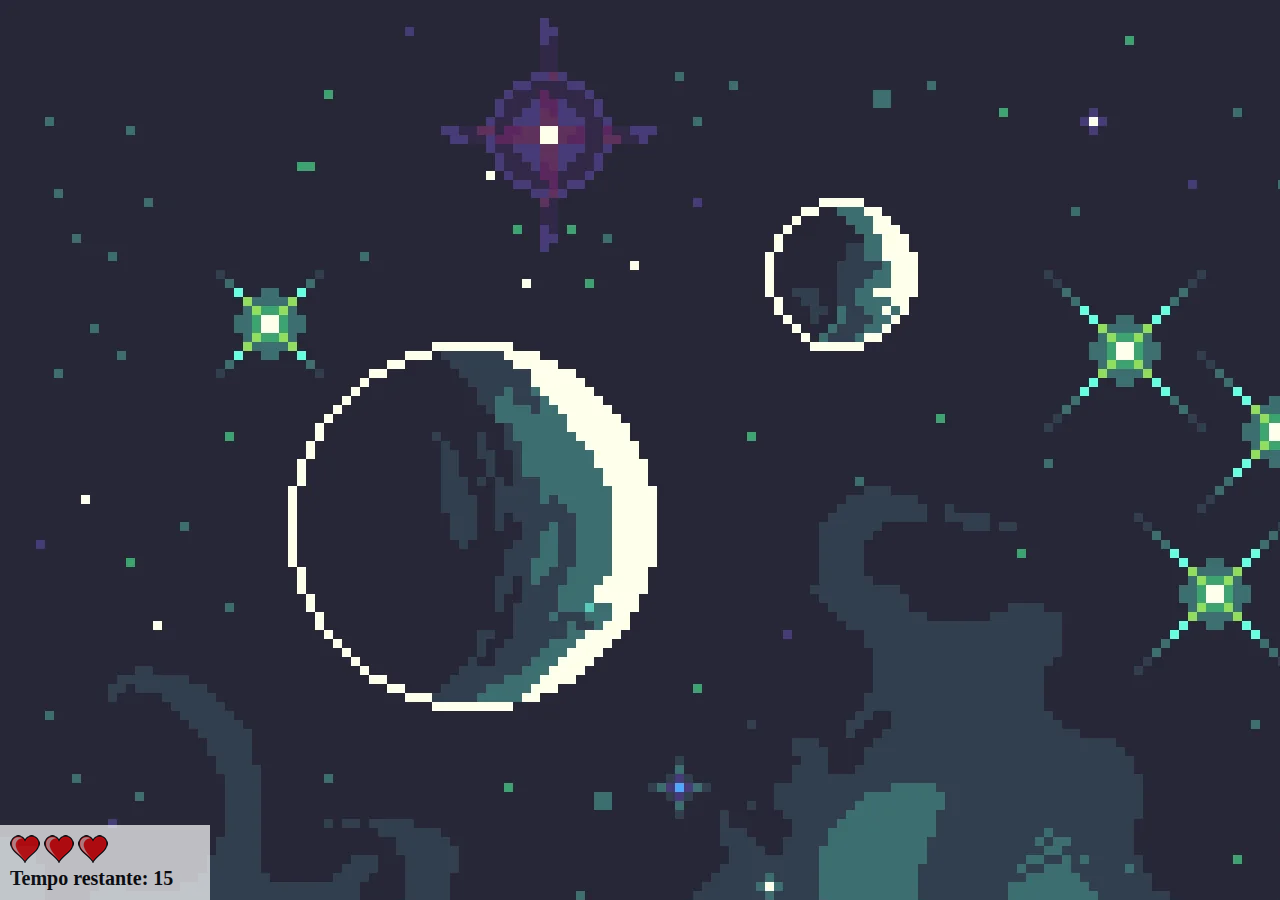
<file: index.html>
<!DOCTYPE html>
<html lang="en">
<head>
    <meta charset="UTF-8">
    <meta name="viewport" content="width=device-width, initial-scale=1.0">
    <title>Ship destroyer</title>
    <link rel="stylesheet" href="style.css">
    
</head>
<!-- Chama a função ao mudar o tamanho da janela -->
<body onresize="ajustaTamanhoJogo()">
    
    <!-- <img src="imagens/nave.png" alt="" class="nave"> -->

    <div class="painel">
        <div class="vidas">
            <img src="imagens/coracao_cheio.png" alt="" class="coracoes">
            <img src="imagens/coracao_cheio.png" alt="" class="coracoes">
            <img src="imagens/coracao_cheio.png" alt="" class="coracoes">
        </div>

        <div class="cronometro">
            Tempo restante: <span id="cronometro"></span>
        </div>
    </div>


    <script src="game.js"></script>
</body>
</html>
</file>
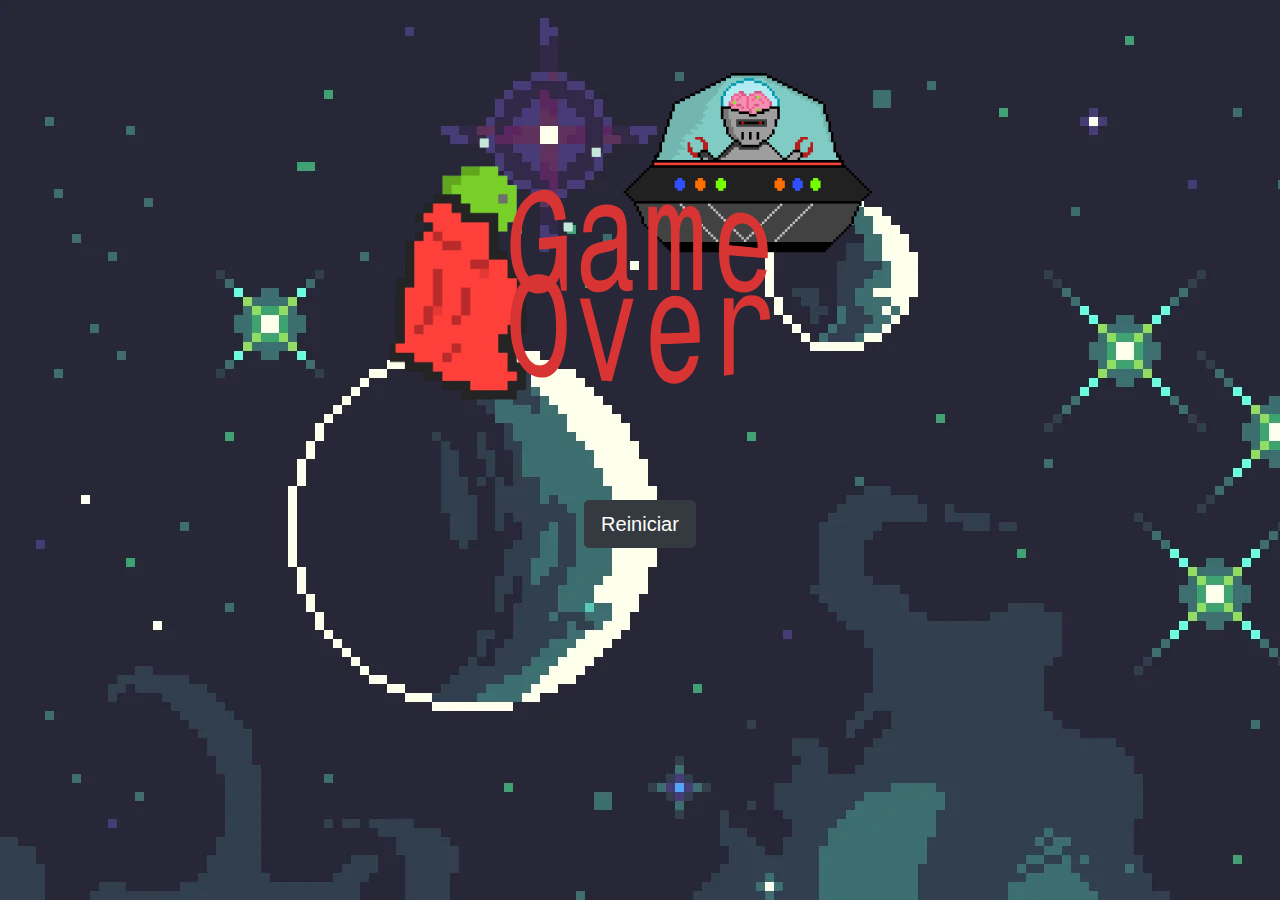
<file: fim_de_jogo.html>
<!DOCTYPE html>
<html lang="en">
<head>
    <meta charset="UTF-8">
    <meta name="viewport" content="width=device-width, initial-scale=1.0">
    <link rel="stylesheet" href="https://maxcdn.bootstrapcdn.com/bootstrap/4.0.0/css/bootstrap.min.css" integrity="sha384-Gn5384xqQ1aoWXA+058RXPxPg6fy4IWvTNh0E263XmFcJlSAwiGgFAW/dAiS6JXm" crossorigin="anonymous">
    <link rel="stylesheet" href="style.css">
</head>
<body>

     <div class="container">
        <div class="row">
            <div class="col">
                <div class="d-flex justify-content-center">
                    <img src="imagens/game_over.png" />
                </div>
            </div>
        </div>


        <div class="row">
            <div class="col">
                <div class="d-flex justify-content-center">
                    <button type="button" class="btn btn-dark btn-lg" onclick="window.location.href = 'inicio.html' ">Reiniciar</button>
                </div>
            </div>
        </div>
    </div>
</body>
</html>
</file>
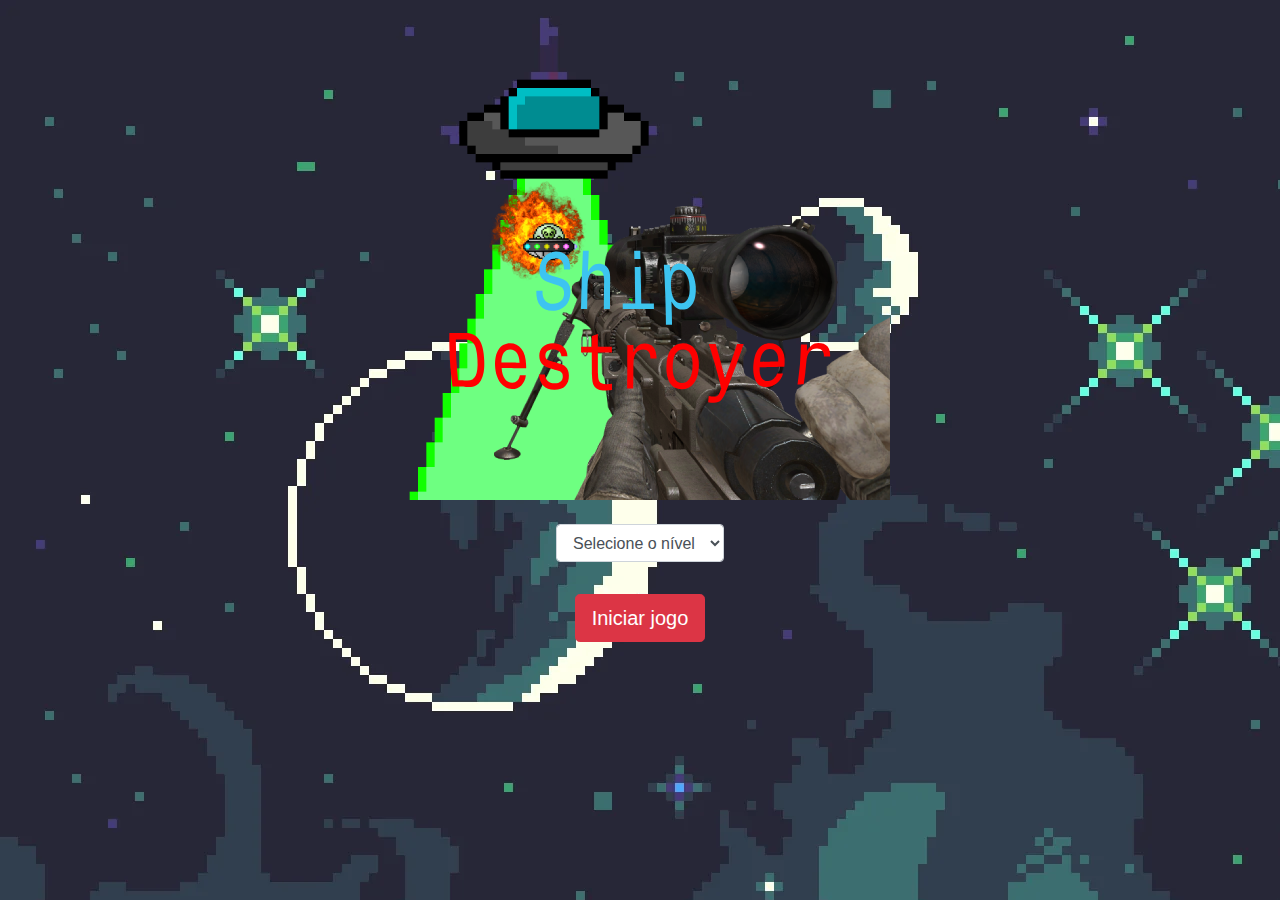
<file: inicio.html>
<!DOCTYPE html>
<html lang="en">
<head>
    <meta charset="UTF-8">
    <meta name="viewport" content="width=device-width, initial-scale=1.0">
    <link rel="stylesheet" href="https://maxcdn.bootstrapcdn.com/bootstrap/4.0.0/css/bootstrap.min.css" integrity="sha384-Gn5384xqQ1aoWXA+058RXPxPg6fy4IWvTNh0E263XmFcJlSAwiGgFAW/dAiS6JXm" crossorigin="anonymous">
    <link rel="stylesheet" href="style.css">
</head>
<body>

     <div class="container">
        <div class="row">
            <div class="col">
                <div class="d-flex justify-content-center">
                    <img src="imagens/game.png" />
                </div>
            </div>
        </div>

        <br>

        <div class="row">
            <div class="col">
                <div class="d-flex justify-content-center">
                    <div class="mb-2">
                        <select name="" id="nivel" class="form-control">
                        <option value="">Selecione o nível</option>
                        <option value="normal">Normal</option>
                        <option value="dificil">Difícil</option>
                        <option value="hardcore">Hardcore</option>
                    </select>
                    </div>
                </div>
            </div>
        </div>

        <br>

        <div class="row">
            <div class="col">
                <div class="d-flex justify-content-center">
                    <button type="button" class="btn btn-danger btn-lg" onclick="iniciarJogo()">Iniciar jogo</button>
                </div>
            </div>
        </div>
    </div>





    <script src="game.js"></script>
</body>
</html>
</file>
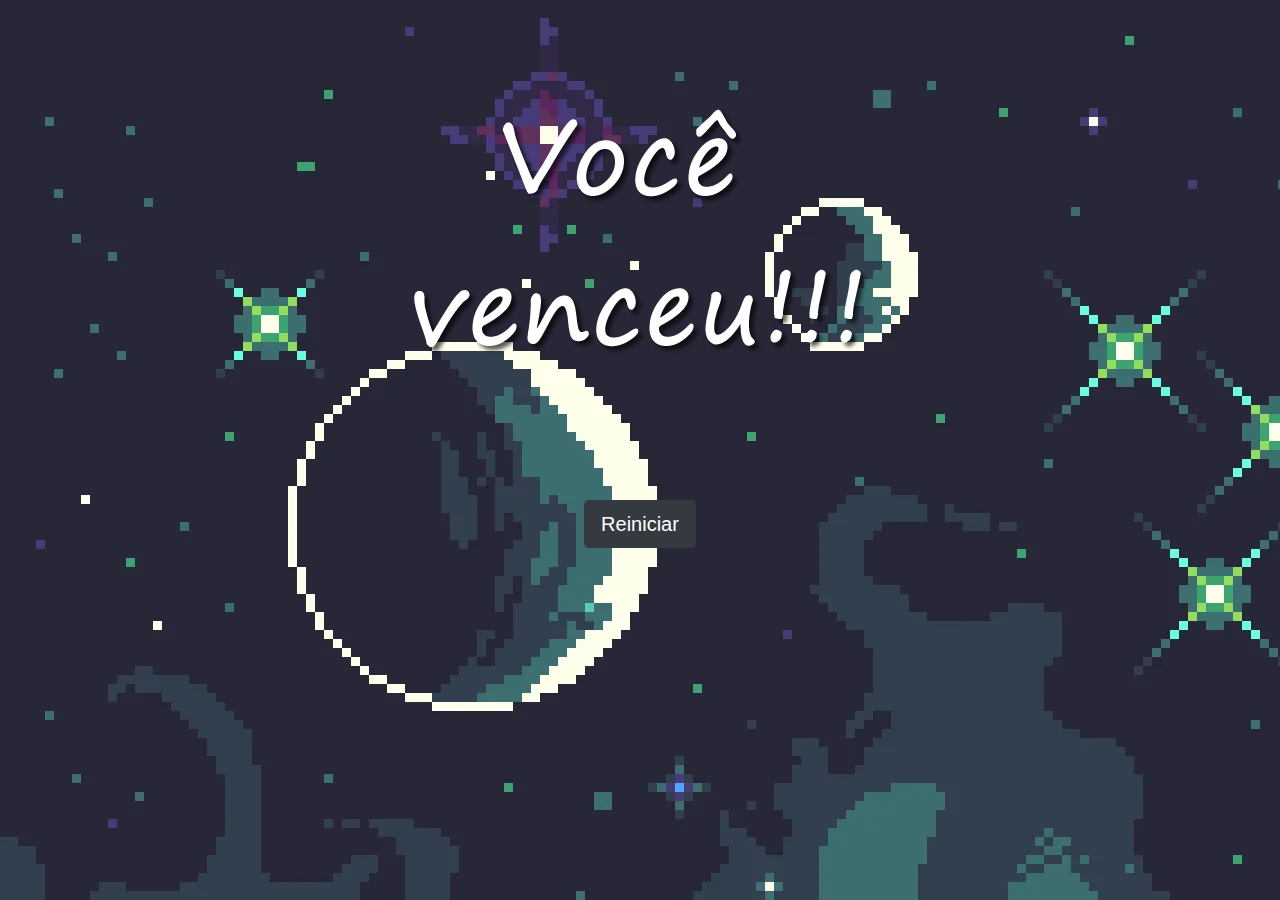
<file: vitoria.html>
<!DOCTYPE html>
<html lang="en">
<head>
    <meta charset="UTF-8">
    <meta name="viewport" content="width=device-width, initial-scale=1.0">
    <link rel="stylesheet" href="https://maxcdn.bootstrapcdn.com/bootstrap/4.0.0/css/bootstrap.min.css" integrity="sha384-Gn5384xqQ1aoWXA+058RXPxPg6fy4IWvTNh0E263XmFcJlSAwiGgFAW/dAiS6JXm" crossorigin="anonymous">
    <link rel="stylesheet" href="style.css">
</head>
<body>

     <div class="container">
        <div class="row">
            <div class="col">
                <div class="d-flex justify-content-center">
                    <img src="imagens/vitoria.png" />
                </div>
            </div>
        </div>


        <div class="row">
            <div class="col">
                <div class="d-flex justify-content-center">
                    <button type="button" class="btn btn-dark btn-lg" onclick="window.location.href = 'inicio.html' ">Reiniciar</button>
                </div>
            </div>
        </div>
    </div>
</body>
</html>
</file>
<file: style.css>
html {
    cursor:crosshair;
}

body {
    background-image: url(imagens/background.png);
    background-repeat: no-repeat;
}

.nave {
    width: 50px;
    height: 50px;
}

.nave1{
    width: 70px;
    height: 70px;
}

.nave2{
    width: 90px;
    height: 90px;
}

.painel {
    position: absolute;
    width: 190px;
    padding: 10px;
    bottom: 0px;
    left: 0;
    background-color: #fff;
    border-top: 1px #fff;
    opacity: 0.7;
}

.vidas {
    float: left;
}

.cronometro {
    float: left;
    font-size: 20px;
    font-weight: bold;
}
</file>
